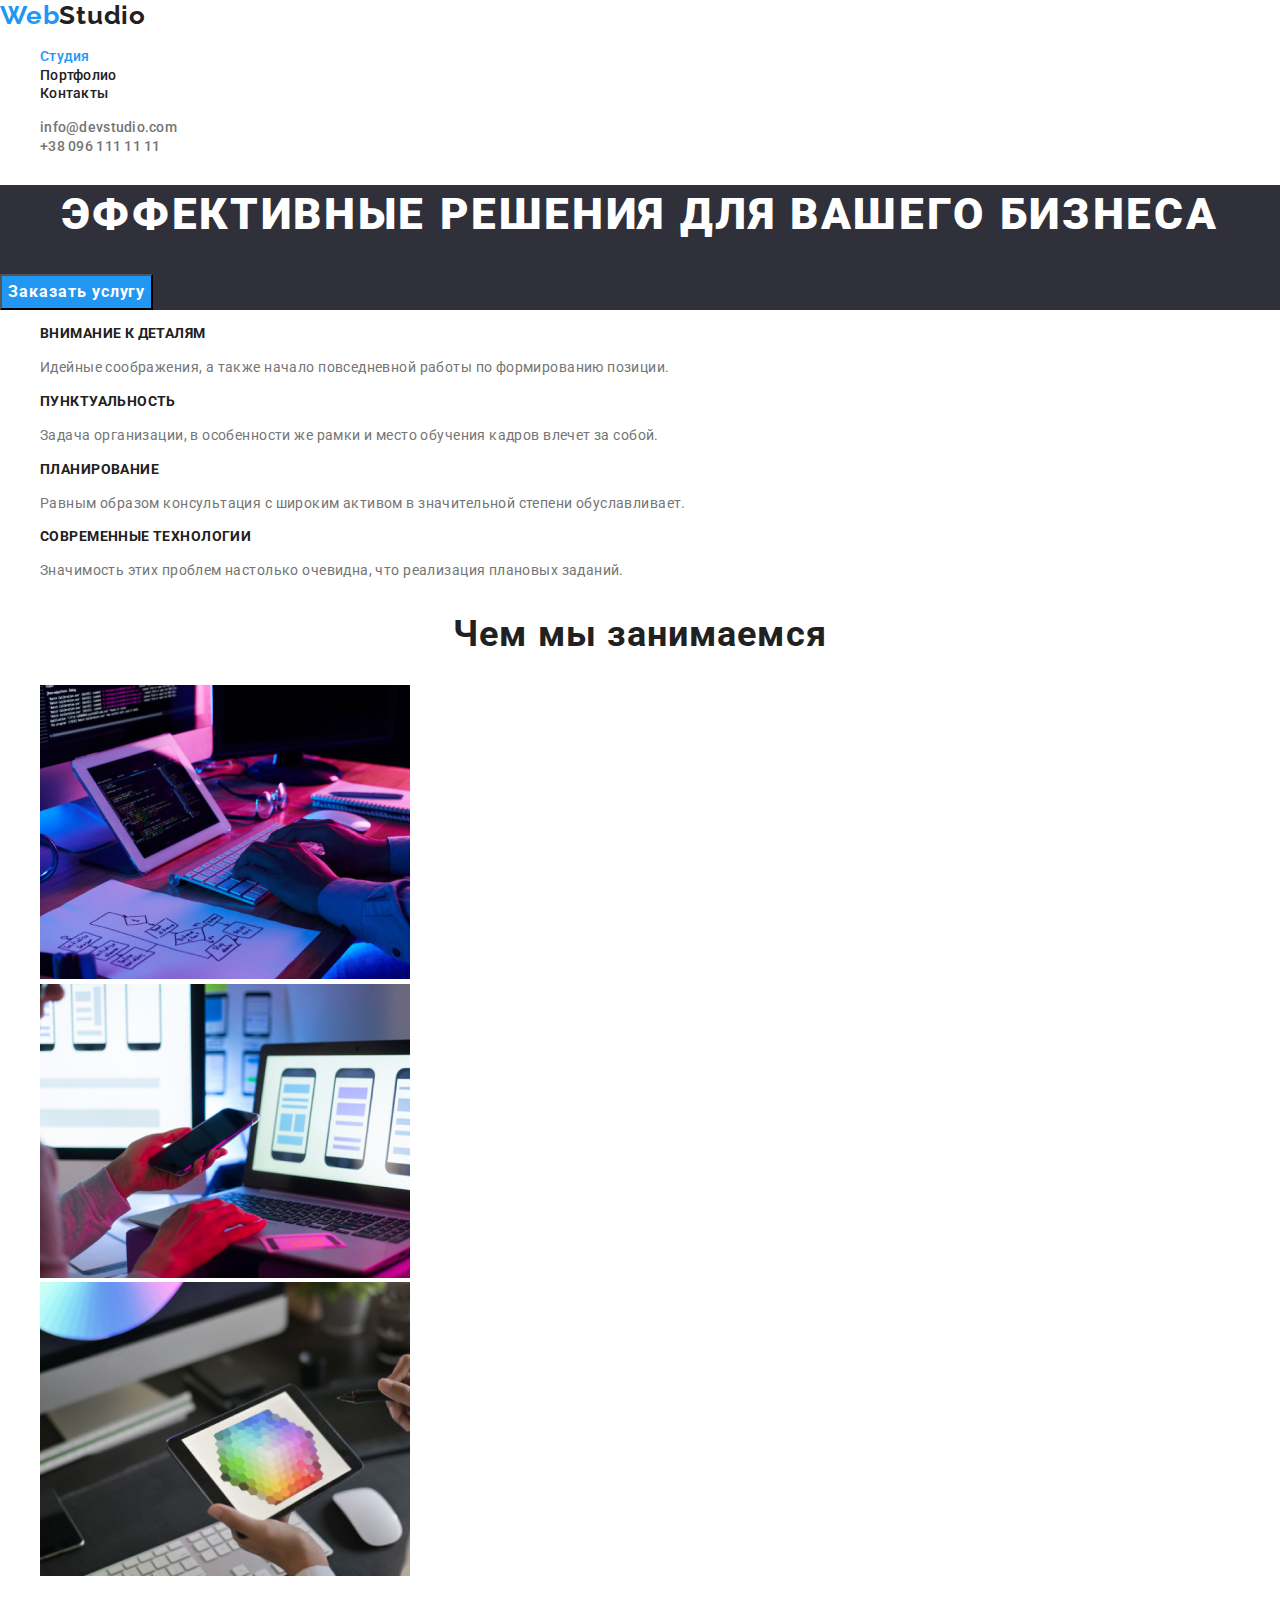
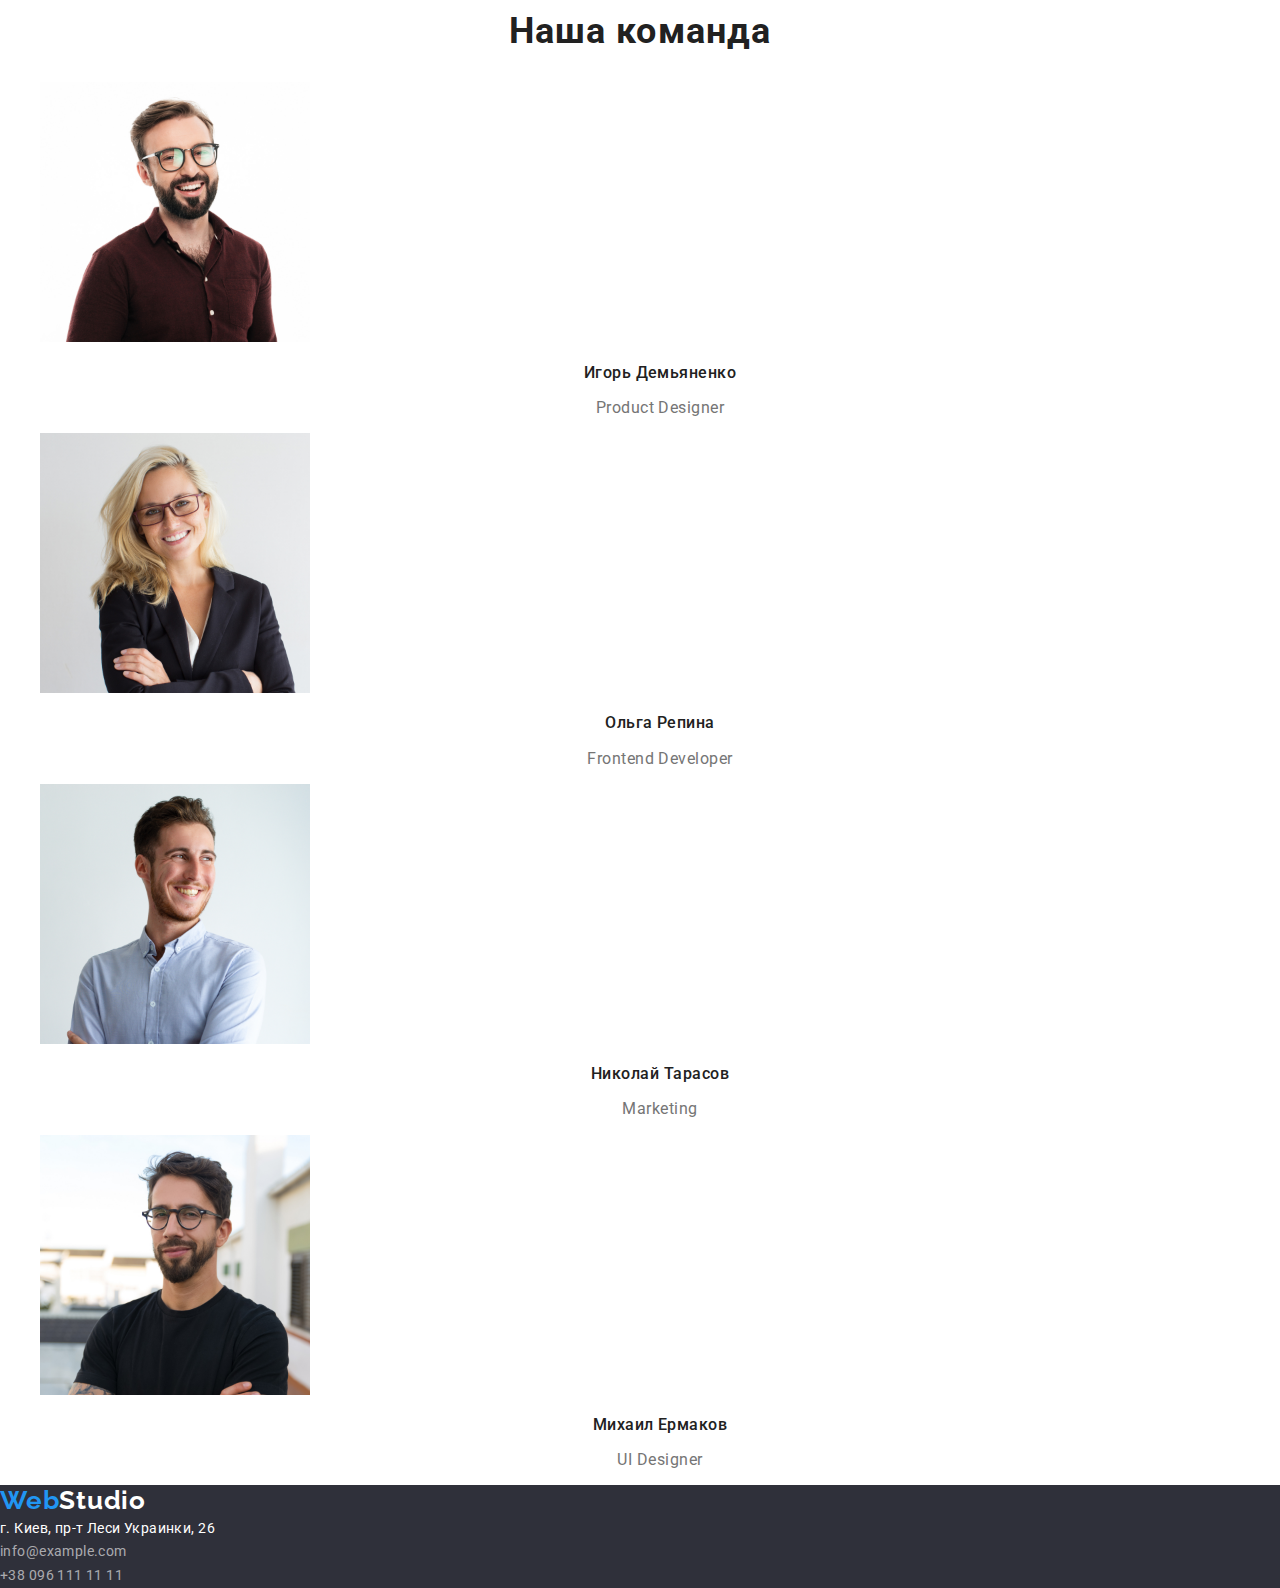
<file: index.html>
<!DOCTYPE html>
<html lang="ru">
<head>
    <meta charset="UTF-8">
    <meta name="viewport" content="width=device-width, initial-scale=1.0">
    <title>WebStudio</title>
    <link rel="stylesheet" href="https://cdnjs.cloudflare.com/ajax/libs/modern-normalize/1.0.0/modern-normalize.min.css ">
    <link rel="preconnect" href="https://fonts.gstatic.com">
    <link href="https://fonts.googleapis.com/css2?family=Raleway:wght@700&family=Roboto:wght@400;500;700;900&display=swap" rel="stylesheet">
    <link rel="stylesheet" href="./css/styles.css">
</head>
<body>
    <!-- Шапка страницы -->
    <header class="header">
      <nav>
        <a class="logo" href="/"><span class="logo-color">Web</span>Studio</a> 
      
        <ul>
            <li><a class="nav-link current" href="">Студия</a></li>
            <li><a class="nav-link" href="./portfolio.html">Портфолио</a></li>
            <li><a class="nav-link" href="">Контакты</a></li>
        </ul>
      </nav>

        <ul>
            <li><a class="header-contacts" href="mailto:info@devstudio.com">info@devstudio.com</a></li>
            <li><a class="header-contacts" href="tel:+380961111111">+38 096 111 11 11</a></li>
        </ul>
      
    </header>

    <!-- Тело страницы-->    
    <main> 
               <!-- Герой страницы -->
        <section class="hero">
            <h1 class="hero-title">Эффективные решения для вашего бизнеса</h1>
            <button class="order-button" type="button">Заказать услугу</button>
        </section>

        <!-- Преймущества фотостудии-->
        <section class="advantages">
            <h2 hidden>Наши преймущества</h2>

            <ul>
                <li>
                    <h3 class="advant-title">Внимание к деталям</h3>
                    <p class="advant-descr">
                        Идейные соображения, а также начало повседневной работы по формированию позиции.
                    </p>
                </li>

                <li>
                    <h3 class="advant-title">Пунктуальность</h3>
                    <p class="advant-descr">
                        Задача организации, в особенности же рамки и место обучения кадров влечет за собой.
                    </p>
                </li>

                <li>
                    <h3 class="advant-title">Планирование</h3>
                    <p class="advant-descr">
                        Равным образом консультация с широким активом в значительной степени обуславливает.
                    </p>
                </li>

                <li>
                    <h3 class="advant-title">Современные технологии</h3>
                    <p class="advant-descr">
                        Значимость этих проблем настолько очевидна, что реализация плановых заданий.
                    </p>
                </li>
            </ul>
        </section>

        <!-- Чем занимается фотостудия-->
        <section class="doings">
            <h2>Чем мы занимаемся</h2>
            <ul>
                <li>
                    <img src="./images/image1.jpg" alt="Мужчина пишет исходный код сидя за столом" width="370">
                </li>

                <li>
                    <img src="./images/image2.jpg" alt="Девушка сидит за ноутбуком с телефоном в руке" width="370">
                </li>

                <li>
                    <img src="./images/image3.jpg" alt="Мужчина рисует на планшете" width="370">
                </li>
            </ul>
        </section>

        <!-- Команда фотостудии-->
        <section class="team">
            <h2>Наша команда</h2>

            <ul>
                <li>
                    <img src="./images/ИгорьДемьяненко.jpg" alt="Мужчина в бордовой рубашке" width="270">
                    <h3 class="member">Игорь Демьяненко</h3>
                    <p class="m-position">Product Designer</p>
                </li>

                <li>
                    <img src="./images/ОльгаРепина.jpg" alt="Блондинка в пиджаке" width="270">
                    <h3 class="member">Ольга Репина</h3>
                    <p class="m-position">Frontend Developer</p>
                </li>

                <li>
                    <img src="./images/НиколайТарасов.jpg" alt="Мужчина в голубой рубашке" width="270">
                    <h3 class="member">Николай Тарасов</h3>
                    <p class="m-position">Marketing</p>
                </li>

                <li>
                    <img src="./images/МихаилЕрмаков.jpg" alt="Мужчина в черной футболке" width="270">
                    <h3 class="member">Михаил Ермаков</h3>
                    <p class="m-position">UI Designer</p>
                </li>
            </ul>
        </section>

    </main>

    <!-- Подвал страницы-->
    <footer class="footer">
        <a class="logo" href="/">
            <span class="logo-color">Web</span><span class="white-text">Studio</span>
        </a>

        <address class="footer-addr">
            <span class="white-text">г. Киев, пр-т Леси Украинки, 26</span><br/>
            <a class="footer-link" href="mailto:info@example.com">info@example.com</a> <br/>
            <a class="footer-link" href="tel:+380961111111">+38 096 111 11 11</a> 
        </address>
        
    </footer>
    
</body>
</html>
</file>
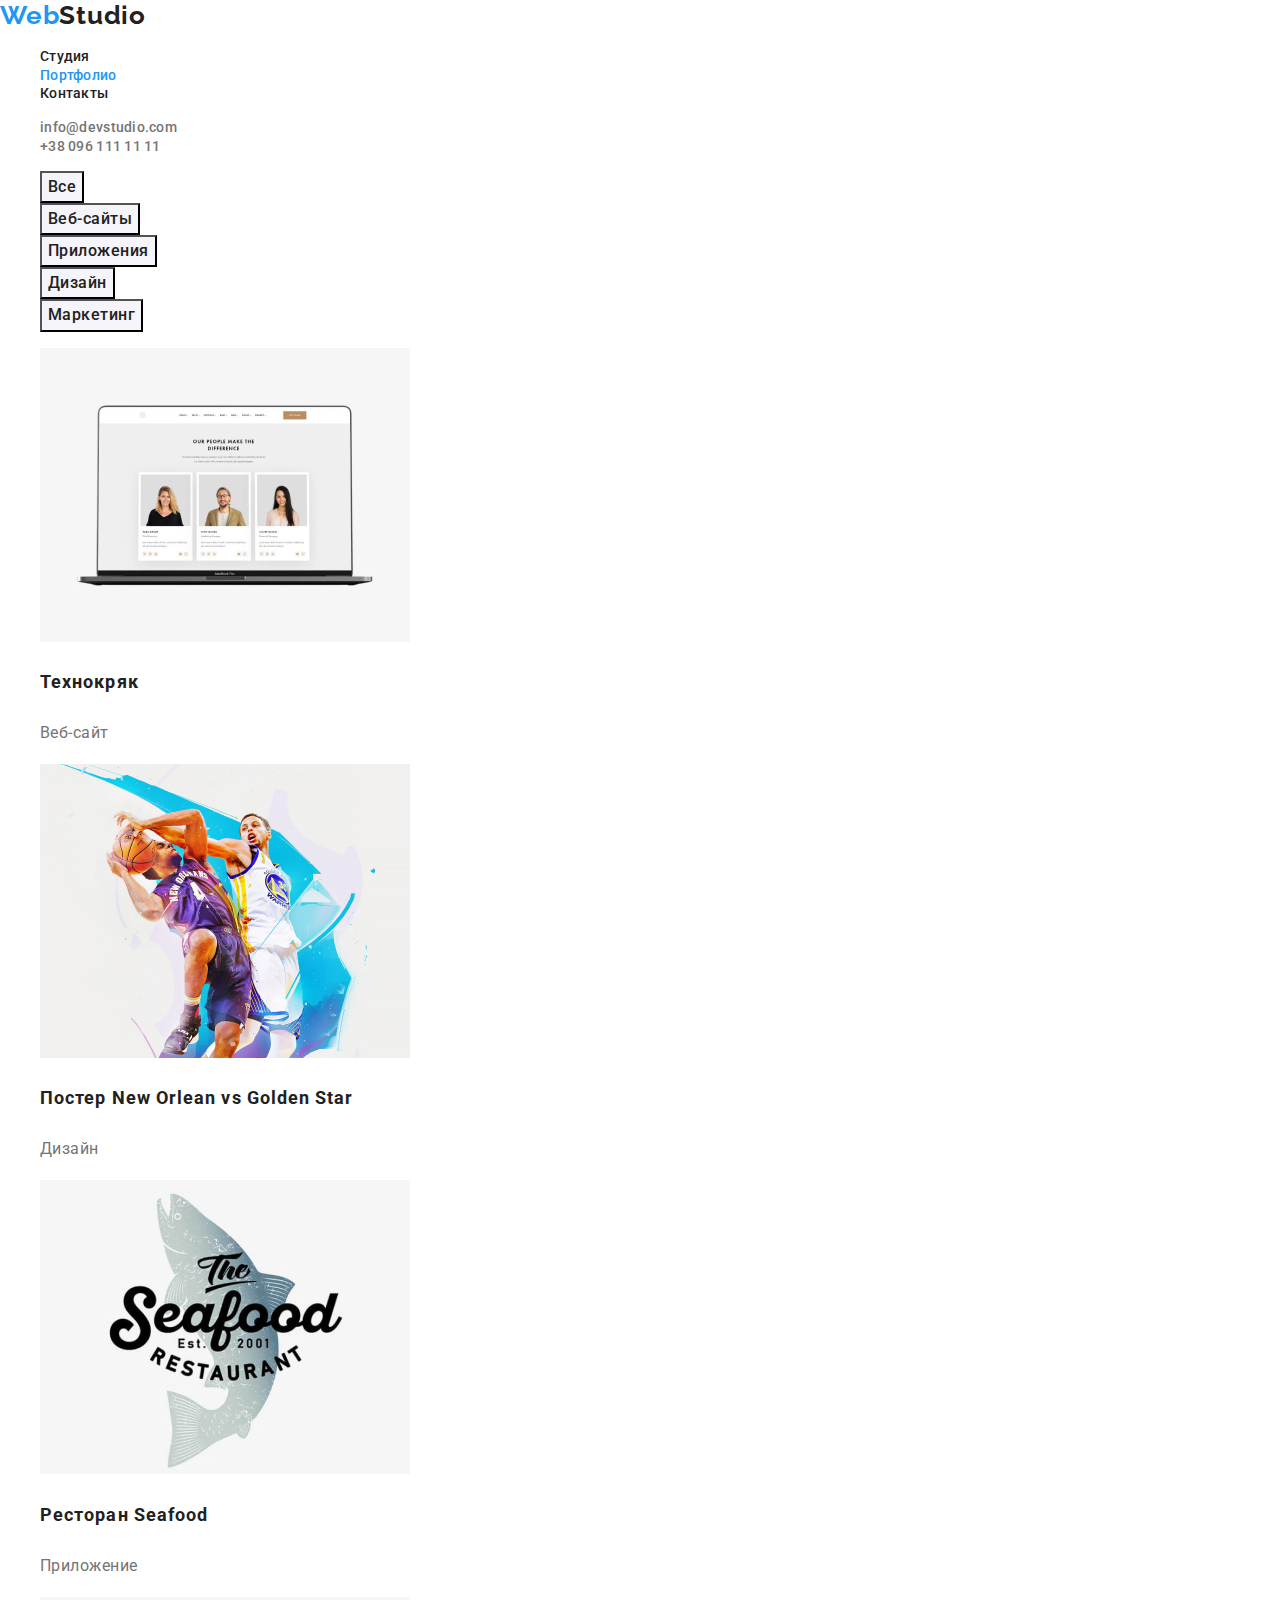
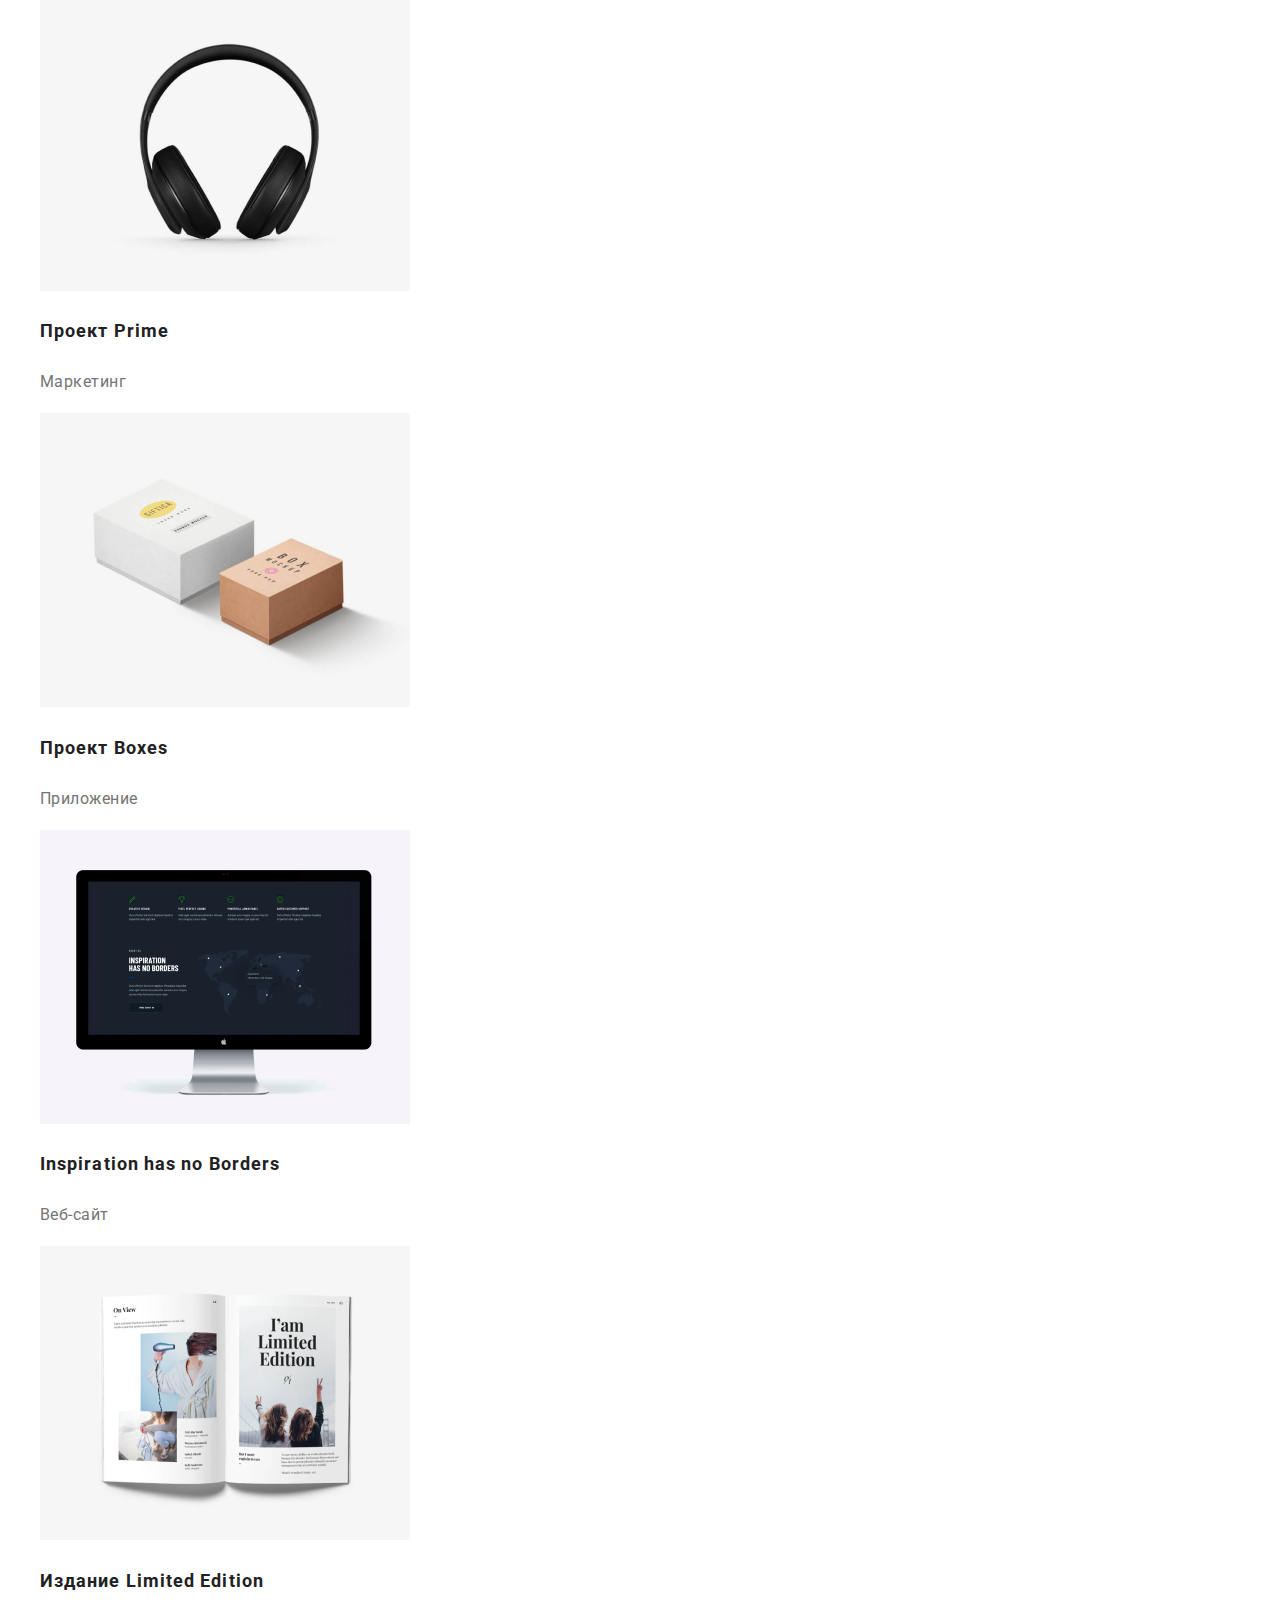
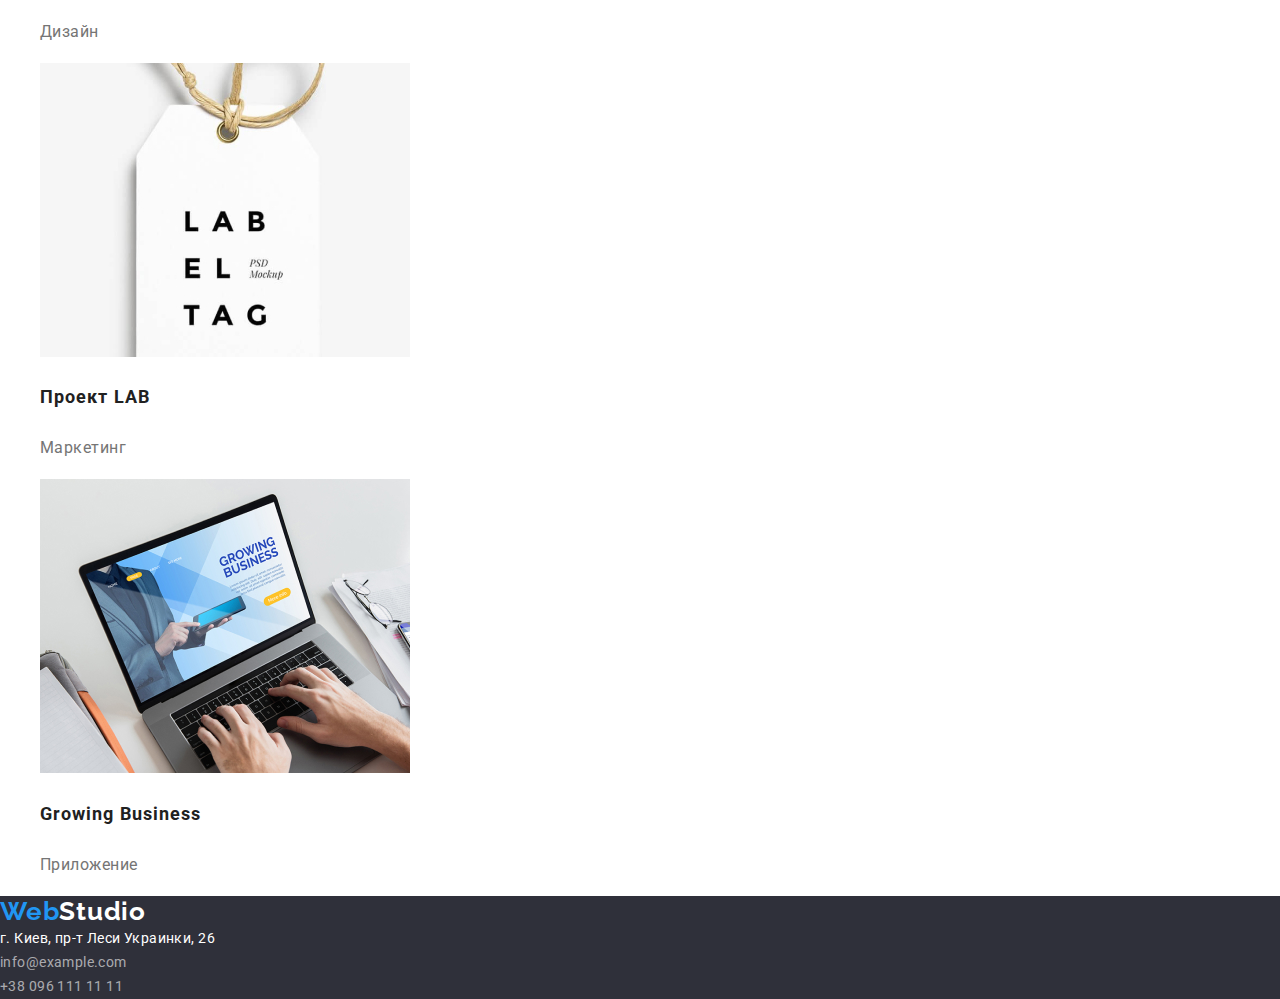
<file: portfolio.html>
<!DOCTYPE html>
<html lang="ru">

<head>
    <meta charset="UTF-8">
    <meta name="viewport" content="width=device-width, initial-scale=1.0">
    <title>WebStudio</title>
    <link rel="stylesheet"
        href="https://cdnjs.cloudflare.com/ajax/libs/modern-normalize/1.0.0/modern-normalize.min.css ">
    <link rel="preconnect" href="https://fonts.gstatic.com">
    <link
        href="https://fonts.googleapis.com/css2?family=Raleway:wght@700&family=Roboto:wght@400;500;700;900&display=swap"
        rel="stylesheet">
    <link rel="stylesheet" href="./css/styles.css">
</head>

<body>
    <!-- Шапка страницы -->
    <header class="header">
        <nav>
            <a class="logo" href="/"><span class="logo-color">Web</span>Studio</a>

            <ul>
                <li><a class="nav-link" href="./index.html">Студия</a></li>
                <li><a class="nav-link current" href="">Портфолио</a></li>
                <li><a class="nav-link" href="">Контакты</a></li>
            </ul>
        </nav>

        <ul>
            <li><a class="header-contacts" href="mailto:info@devstudio.com">info@devstudio.com</a></li>
            <li><a class="header-contacts" href="tel:+380961111111">+38 096 111 11 11</a></li>
        </ul>

    </header>

    <!-- Тело страницы-->
    <main>
        
        <!-- Панель кнопок -->
        <section>
          <h1 hidden>Меню портфолио</h1>

           <ul>
               <li>
                   <button class="portfolio-button" type="button">Все</button>
                </li>
               <li>
                   <button class="portfolio-button" type="button">Веб-сайты</button>
                </li>
               <li>
                   <button class="portfolio-button" type="button">Приложения</button>
                </li>
               <li>
                   <button class="portfolio-button" type="button">Дизайн</button>
                </li>
               <li>
                   <button class="portfolio-button" type="button">Маркетинг</button>
                </li>
           </ul>         

               <!-- Список работ -->
            <h2 hidden>Список работ</h2>
            <ul>
                <li>
                    <img src="./images/portfolio/Технокряк.jpg" alt="На экране ноутбука отображен веб-сфйт" width="370">
                    <h3 class="project-name">Технокряк</h3>
                    <p class="project-area">Веб-сайт</p>
                </li>
                <li>
                    <img src="./images/portfolio/Постер.jpg" alt="Два баскетболиста" width="370">
                    <h3 class="project-name">Постер New Orlean vs Golden Star</h3>
                    <p class="project-area">Дизайн</p>
                </li>
                <li>
                    <img src="./images/portfolio/Ресторан.jpg" alt="Логотип ресторана: название на фоне рыбы" width="370">
                    <h3 class="project-name">Ресторан Seafood</h3>
                    <p class="project-area">Приложение</p>
                </li>
                <li>
                    <img src="./images/portfolio/наушники.jpg" alt="Наушники" width="370">
                    <h3 class="project-name">Проект Prime</h3>
                    <p class="project-area">Маркетинг</p>
                </li>
                <li>
                    <img src="./images/portfolio/коробки.jpg" alt="Коробки" width="370">
                    <h3 class="project-name">Проект Boxes</h3>
                    <p class="project-area">Приложение</p>
                </li>
                <li>
                    <img src="./images/portfolio/inspiration.jpg" alt="На экране монитора отображен веб-сайт" width="370">
                    <h3 class="project-name">Inspiration has no Borders</h3>
                    <p class="project-area">Веб-сайт</p>
                </li>
                <li>
                    <img src="./images/portfolio/limitededition.jpg" alt="Книга с фотогрфиями" width="370">
                    <h3 class="project-name">Издание Limited Edition</h3>
                    <p class="project-area">Дизайн</p>
                </li>
                <li>
                    <img src="./images/portfolio/lab.jpg" alt="Этикетка" width="370">
                    <h3 class="project-name">Проект LAB</h3>
                    <p class="project-area">Маркетинг</p>
                </li>
                <li>
                    <img src="./images/portfolio/growingbusiness.jpg" alt="Мужчина работает за ноутбуком" width="370">
                    <h3 class="project-name">Growing Business</h3>
                    <p class="project-area">Приложение</p>
                </li>
            </ul>
        </section>

    </main>

    <!-- Подвал страницы-->
    <footer class="footer">
        <a class="logo" href="/">
            <span class="logo-color">Web</span><span class="white-text">Studio</span>
        </a>

        <address class="footer-addr">
            <span class="white-text">г. Киев, пр-т Леси Украинки, 26</span><br />
            <a class="footer-link" href="mailto:info@example.com">info@example.com</a> <br />
            <a class="footer-link" href="tel:+380961111111">+38 096 111 11 11</a>
        </address>

    </footer>

</body>

</html>
</file>
<file: css/styles.css>
:root {
  --dark-background-color: #2f303a;
  --header-background-color: #ffffff;
  --main-backgroung-color: #f5f4fa;

  --accent-color: #2196f3;

  --main-text-color: #212121;
  --sec-text-color: #757575;
}

body {
  font-family: 'Roboto', sans-serif;
  background-color: var(--main-backgroun-color);
}

a {
  text-decoration: none;
}

li {
  list-style: none;
}

/* Header styles */
.header {
  background-color: var(--header-background-color);
}

.logo {
  font-family: 'Raleway', sans-serif;
  font-weight: 700;
  font-size: 26px;
  line-height: 1.2;
  letter-spacing: 0.03em;
  color: var(--main-text-color);
}

.logo-color,
.nav-link:hover,
.nav-link:focus,
.header-contacts:hover,
.header-contacts:focus {
  color: var(--accent-color);
}

.nav-link.current {
  color: var(--accent-color);
}

.nav-link,
.header-contacts {
  font-weight: 500;
  font-size: 14px;
  line-height: 1, 14;
  letter-spacing: 0.02em;
}

.nav-link {
  color: var(--main-text-color);
}

.header-contacts {
  color: var(--sec-text-color);
}

/* Main styles */

/* Hero */
.hero,
.footer {
  background-color: var(--dark-background-color);
}

.hero-title {
  font-weight: 900;
  font-size: 44px;
  line-height: 1.36;
  letter-spacing: 0.06em;
  text-transform: uppercase;
  text-align: center;

  color: #ffffff;
}

.order-button {
  font-weight: 700;
  font-size: 16px;
  line-height: 1.87;
  text-align: center;
  letter-spacing: 0.06em;

  color: #ffffff;
  background-color: #2196f3;
}

h2 {
  font-weight: 700;
  font-size: 36px;
  line-height: 1.17;
  text-align: center;
  letter-spacing: 0.03em;

  color: var(--main-text-color);
}

/* Advantages section */
.advant-title {
  font-weight: 700;
  font-size: 14px;
  line-height: 1.14;
  letter-spacing: 0.03em;
  text-transform: uppercase;

  color: var(--main-text-color);
}

p {
  color: var(--sec-text-color);
}

.advant-descr {
  font-size: 14px;
  line-height: 1.71;
  letter-spacing: 0.03em;
}

/* Team section */
.member {
  font-weight: 500;
  font-size: 16px;
  line-height: 1.2;
  text-align: center;
  letter-spacing: 0.03em;

  color: var(--main-text-color);
}
.m-position {
  font-size: 16px;
  line-height: 1.2;
  text-align: center;
  letter-spacing: 0.03em;
}

/* Footer */
.white-text {
  color: #ffffff;
}

.footer-addr {
  font-size: 14px;
  line-height: 1.71;
  letter-spacing: 0.03em;
  font-style: normal;
}

.footer-link {
  color: rgba(255, 255, 255, 0.6);
}

/* Portfolio */
.portfolio-button {
  font-weight: 500;
  font-size: 16px;
  line-height: 1.63;
  text-align: center;
  letter-spacing: 0.03em;

  color: var(--main-text-color);
  background-color: var(--main-backgroung-color);
}
.portfolio-button:hover,
.portfolio-button:focus {
  color: #ffffff;
  background-color: #2196f3;
}

.project-name {
  font-weight: 700;
  font-size: 18px;
  line-height: 2;
  letter-spacing: 0.06em;

  color: var(--main-text-color);
}

.project-area {
  font-size: 16px;
  line-height: 1.88;
  letter-spacing: 0.03em;
}
</file>
